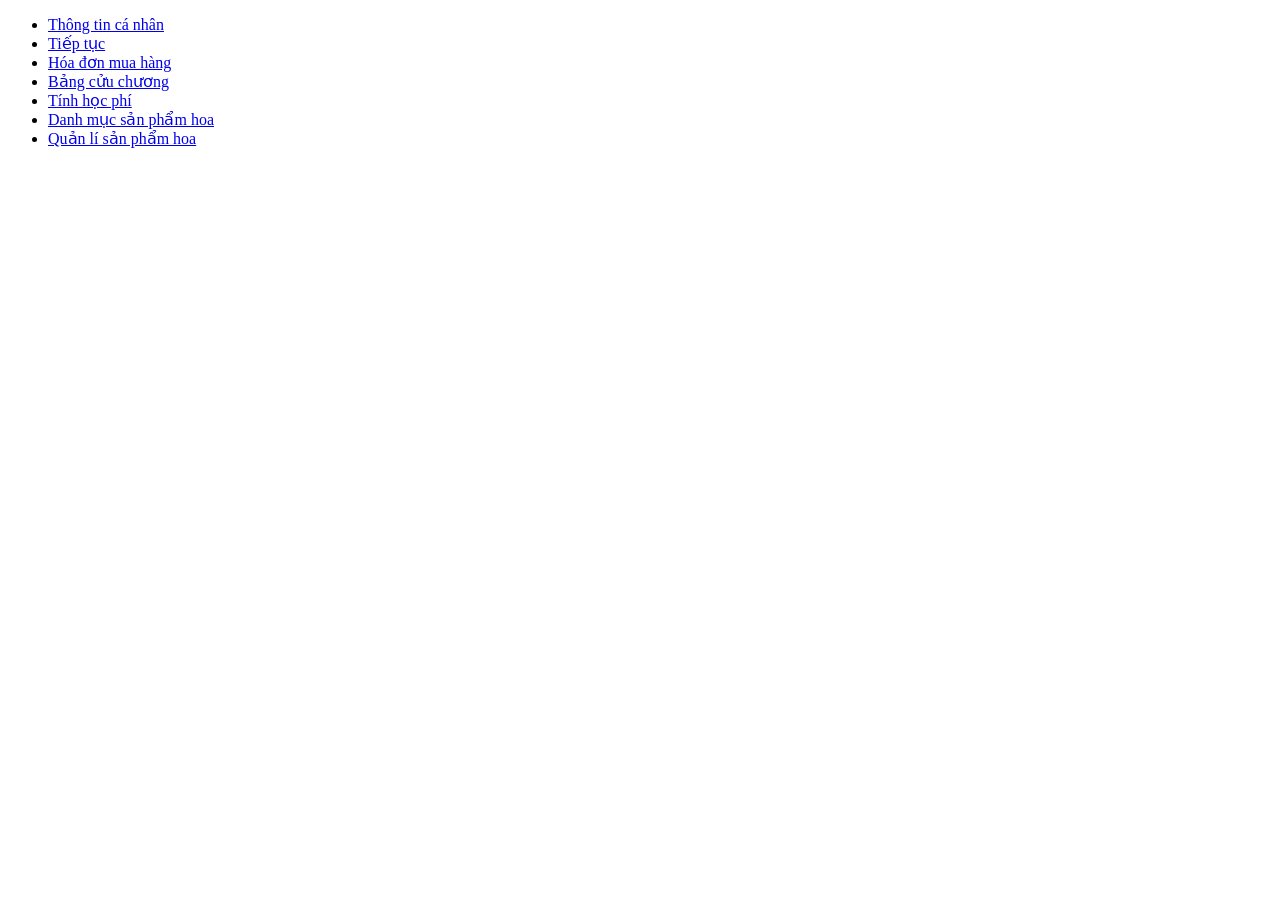
<file: index.html>
<!DOCTYPE html>
<html>
<head>
<title> Trang cá nhân </title>
<meta charset="utf-8">
</head>
<body>
<ul>
 <li> <a href = "htmlPTK/page1PTK.html"> Thông tin cá nhân </a>
 <li><a href = "htmlPTK/page2PTK.html">Tiếp tục</a></li> 
 <li><a href = "htmlPTK/page4PTK.html">Hóa đơn mua hàng</a></li> 
 <li><a href = "htmlPTK/page5PTK.html">Bảng cửu chương</a></li> 
 <li><a href = "htmlPTK/page6PTK.html">Tính học phí</a></li> 
 <li><a href = "htmlPTK/page7PTK.html">Danh mục sản phẩm hoa</a></li> 
 <li><a href = "htmlPTK/product-manager.html">Quản lí sản phẩm hoa</a></li> 
 
</ul>


</body>
</html>
</file>
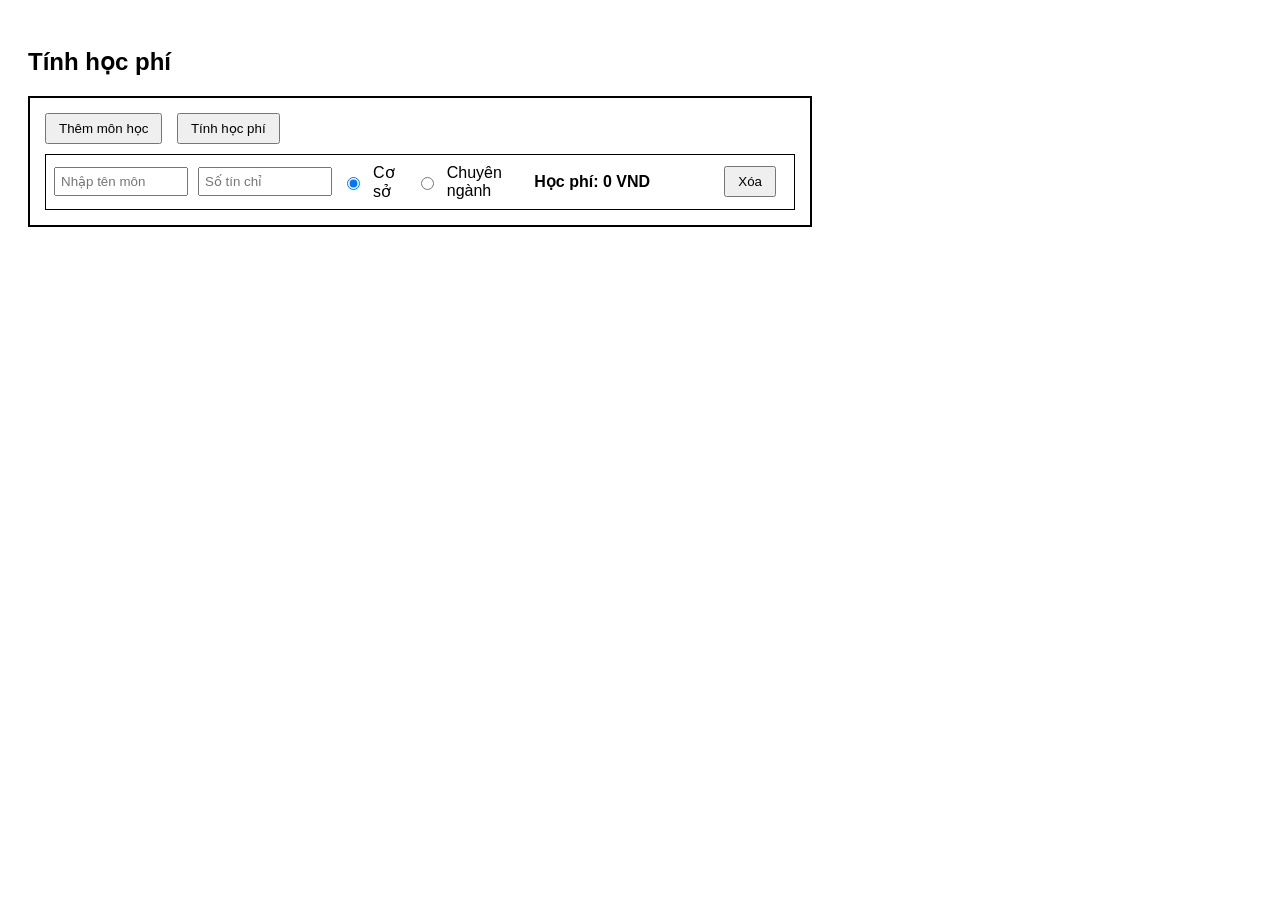
<file: htmlPTK/page6PTK.html>
<!DOCTYPE html>
<html lang="vi">
<head>
<meta charset="UTF-8">
<title>Tính học phí</title>
<link rel="stylesheet" href="../cssPTK/style6.css">

</head>

<body>

<h2>Tính học phí</h2>

<div class="container">

    <button onclick="themDong()">Thêm môn học</button>
    <button onclick="tinhHocPhi()">Tính học phí</button>

    <div id="list"></div>

</div>

<div id="ketqua"></div>
<script src="../jsPTK/lib6.js"></script>


</body>
</html>
</file>
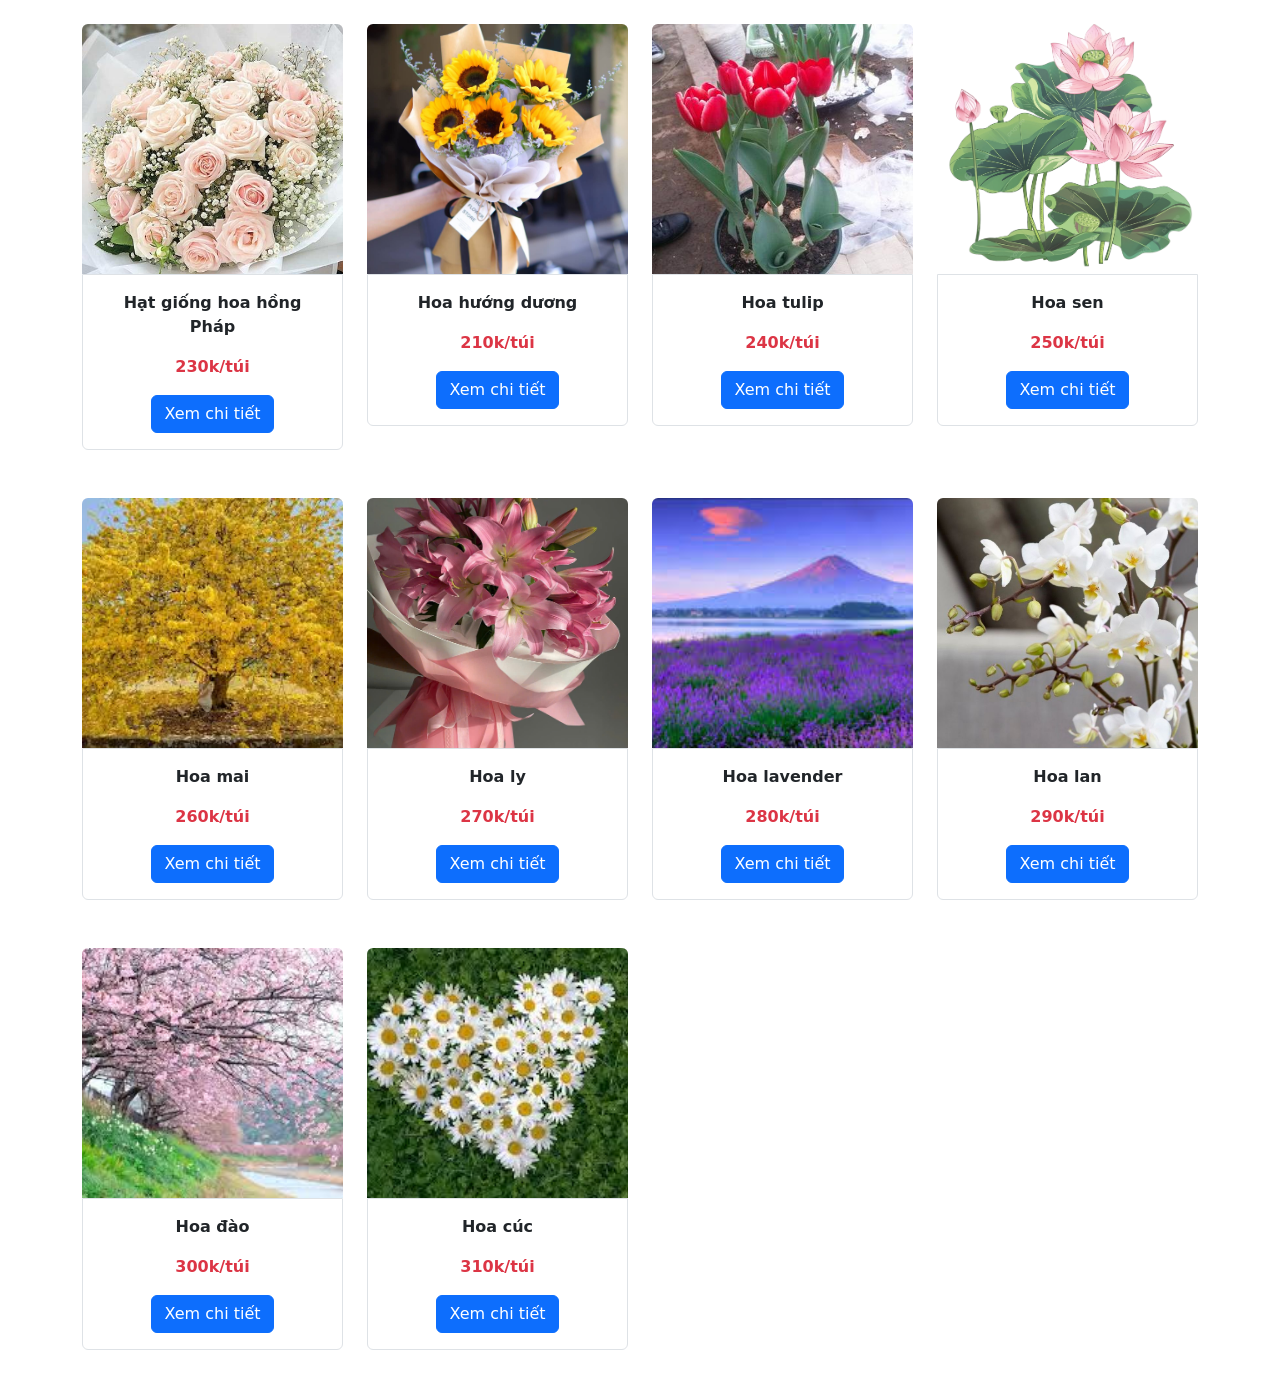
<file: htmlPTK/page7PTK.html>
<!DOCTYPE html>
<html lang="vi">

<head>

    <meta charset="utf-8">

    <title>Thiết kế form</title>

    <!-- Bootstrap CSS -->
    <link href="https://cdn.jsdelivr.net/npm/bootstrap@5.3.8/dist/css/bootstrap.min.css"
          rel="stylesheet">

    <!-- Bootstrap JS -->
    <script src="https://cdn.jsdelivr.net/npm/bootstrap@5.3.8/dist/js/bootstrap.bundle.min.js"></script>

    <!-- File JS -->
    <script src="../jsPTK/lib7.js"></script>

</head>

<body>

    <div class="container mt-4">

        <div
            class="product-list row row-cols-1 row-cols-md-4 g-4"
            id="product-list">

        </div>

    </div>

    <script>

        loadProduct(productList);

    </script>

</body>

</html>
</file>
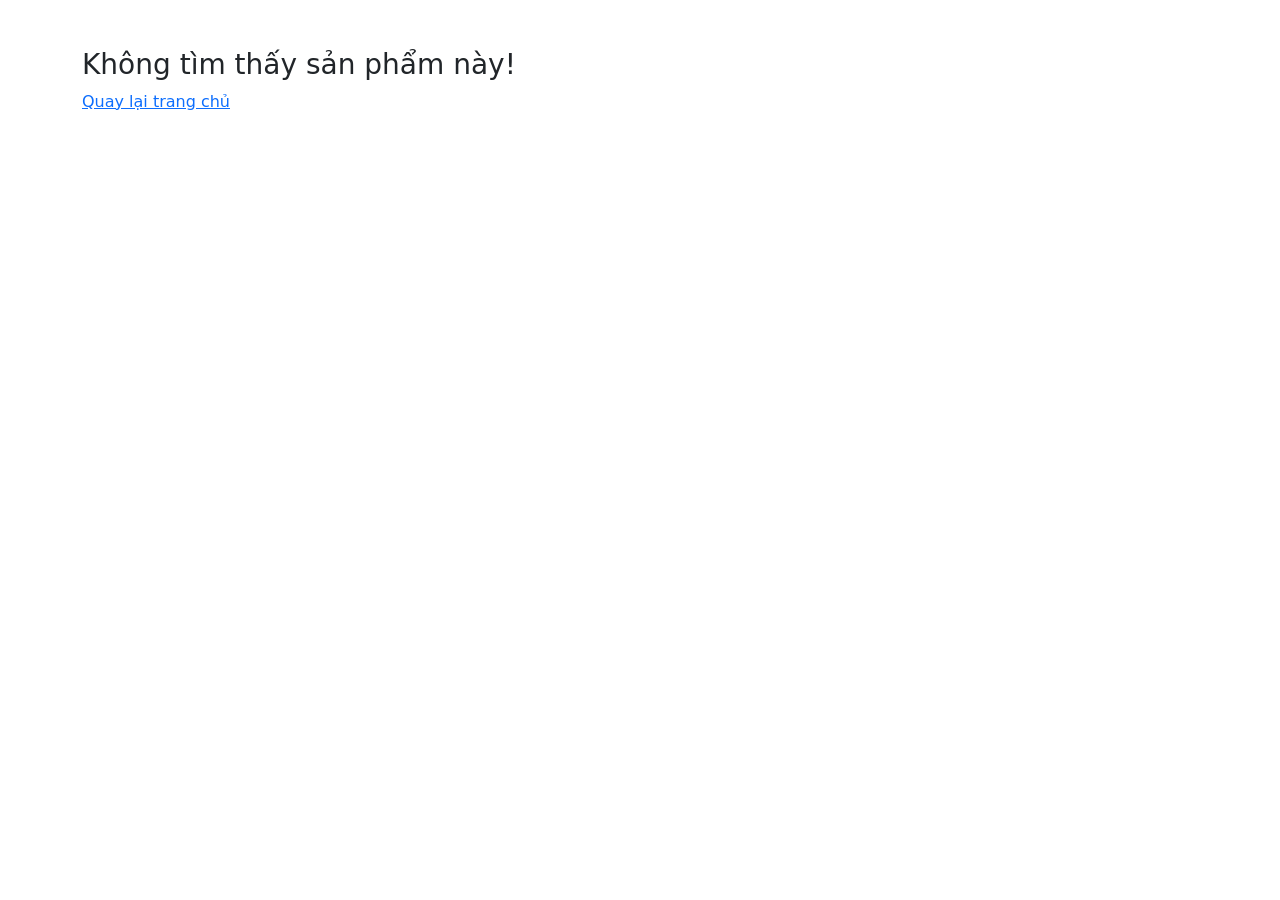
<file: htmlPTK/product-detail.html>
<!DOCTYPE html>
<html lang="vi">

<head>
    <meta charset="UTF-8">
    <meta name="viewport" content="width=device-width, initial-scale=1.0">

    <title>Chi tiết sản phẩm</title>

    <!-- Link Bootstrap 5 -->
    <!-- Latest compiled and minified CSS -->
    <link href="https://cdn.jsdelivr.net/npm/bootstrap@5.3.8/dist/css/bootstrap.min.css"
          rel="stylesheet">

    <!-- Latest compiled JavaScript -->
    <script src="https://cdn.jsdelivr.net/npm/bootstrap@5.3.8/dist/js/bootstrap.bundle.min.js"></script>

    <script src="../jsPTK/lib7.js"></script>
</head>

<body>

<div class="container mt-4">

    <!-- Điều hướng đơn giản -->
    <nav>
        <a href="../index.html" class="text-decoration-none">
            Trang chủ
        </a>
        /
        <span>Chi tiết sản phẩm</span>
    </nav>

    <hr> <!-- Đường kẻ ngang đơn giản -->

    <div class="row mt-4">

        <!-- Bên trái: Ảnh -->
        <div class="col-md-5">

            <img src="https://placeholder.com"
                 id="img-detail"
                 class="img-fluid border"
                 alt="Ảnh sản phẩm">

        </div>

        <!-- Bên phải: Thông tin -->
        <div class="col-md-7">

            <h2 id="name-detail" class="fw-bold">
                Tên sản phẩm
            </h2>

            <h4 id="price-detail" class="text-danger my-3">
                Giá: 0đ
            </h4>

            <p class="fw-bold mb-1">
                Mô tả sản phẩm:
            </p>

            <p id="desc-detail"
               class="text-secondary"
               style="text-align: justify;">

                Nội dung mô tả sẽ hiển thị tại đây...

            </p>

            <button class="btn btn-primary mt-3">
                Thêm vào giỏ hàng
            </button>

        </div>

    </div>

</div>

<script>

    // 2. Sử dụng URLSearchParams để lấy ID từ thanh địa chỉ (URL)

    const queryString = window.location.search;

    const urlParams = new URLSearchParams(queryString);

    const productId = urlParams.get('id');
    // Kết quả: "01" hoặc "02"...


    // 3. Tìm sản phẩm trong mảng dựa trên ID vừa lấy được

    const product = productList.find(item => item.id === productId);


    // 4. Nếu tìm thấy sản phẩm thì đổ dữ liệu ra HTML

    if (product) {

        document.getElementById('name-detail').innerText =
            product.name;

        document.getElementById('price-detail').innerText =
            `Giá: ${product.price}.000đ`;

        document.getElementById('desc-detail').innerText =
            product.desc;

        document.getElementById('img-detail').src =
            product.image;

    } else {

        // Trường hợp ID không tồn tại hoặc không tìm thấy

        document.body.innerHTML =
            `<div class="container mt-5">
                <h3>Không tìm thấy sản phẩm này!</h3>
                <a href="../index.html">
                    Quay lại trang chủ
                </a>
            </div>`;
    }

</script>

</body>
</html>
</file>
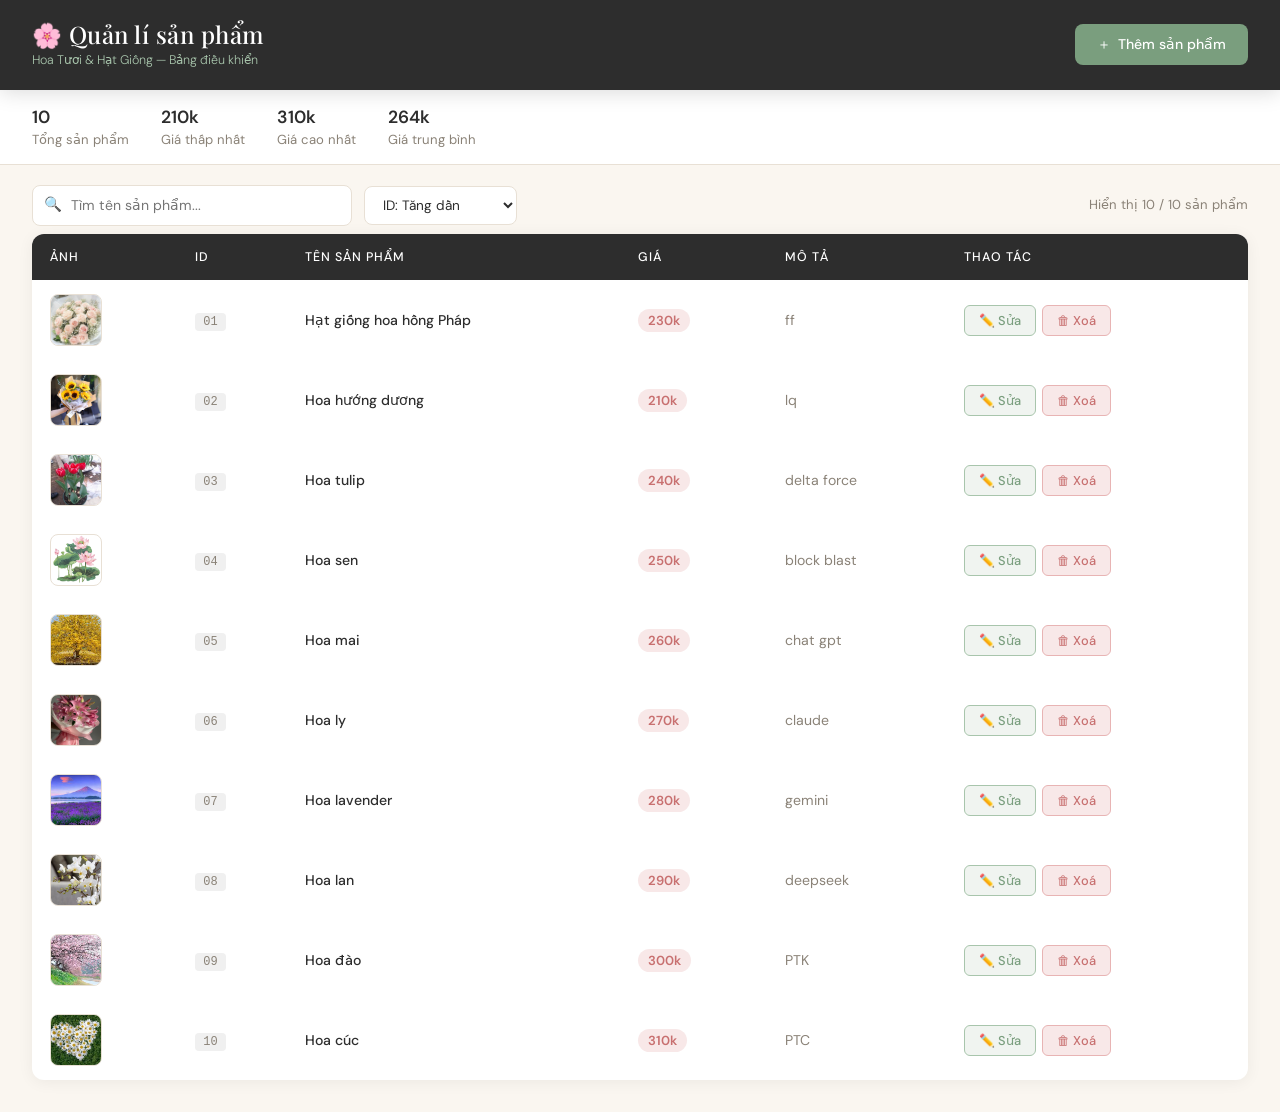
<file: htmlPTK/product-manager.html>
<!DOCTYPE html>
<html lang="vi">
<head>
    <meta charset="UTF-8">
    <meta name="viewport" content="width=device-width, initial-scale=1.0">
    <title>Quản lí sản phẩm</title>
    <link href="https://cdn.jsdelivr.net/npm/bootstrap@5.3.8/dist/css/bootstrap.min.css" rel="stylesheet">
    <script src="https://cdn.jsdelivr.net/npm/bootstrap@5.3.8/dist/js/bootstrap.bundle.min.js"></script>
    <link href="https://fonts.googleapis.com/css2?family=Playfair+Display:wght@600;700&family=DM+Sans:wght@300;400;500&display=swap" rel="stylesheet">

    <style>
        :root {
            --cream: #faf6f0;
            --sage: #7a9e7e;
            --sage-light: #a8c5ac;
            --rose: #c87070;
            --rose-light: #e8b4b4;
            --charcoal: #2d2d2d;
            --warm-gray: #8a8277;
            --border: #e8e0d5;
            --card-bg: #ffffff;
            --danger-soft: #f8e8e8;
            --success-soft: #e8f4e8;
        }

        * { box-sizing: border-box; }

        body {
            background: var(--cream);
            font-family: 'DM Sans', sans-serif;
            color: var(--charcoal);
            min-height: 100vh;
        }

        /* Header */
        .page-header {
            background: var(--charcoal);
            padding: 20px 32px;
            display: flex;
            align-items: center;
            justify-content: space-between;
            position: sticky;
            top: 0;
            z-index: 100;
            box-shadow: 0 2px 20px rgba(0,0,0,0.15);
        }

        .page-header h1 {
            font-family: 'Playfair Display', serif;
            color: #fff;
            font-size: 1.5rem;
            margin: 0;
            letter-spacing: 0.02em;
        }

        .page-header .subtitle {
            color: var(--sage-light);
            font-size: 0.78rem;
            margin-top: 2px;
            font-weight: 300;
        }

        .btn-add-main {
            background: var(--sage);
            color: #fff;
            border: none;
            padding: 10px 22px;
            border-radius: 8px;
            font-family: 'DM Sans', sans-serif;
            font-weight: 500;
            font-size: 0.88rem;
            cursor: pointer;
            display: flex;
            align-items: center;
            gap: 7px;
            transition: background 0.2s;
        }
        .btn-add-main:hover { background: #5e8462; }

        /* Stats bar */
        .stats-bar {
            background: #fff;
            border-bottom: 1px solid var(--border);
            padding: 14px 32px;
            display: flex;
            gap: 32px;
            font-size: 0.82rem;
            color: var(--warm-gray);
        }
        .stat-item strong {
            color: var(--charcoal);
            font-size: 1.1rem;
            font-weight: 600;
            display: block;
        }

        /* Toolbar */
        .toolbar {
            padding: 20px 32px 8px;
            display: flex;
            align-items: center;
            gap: 12px;
            flex-wrap: wrap;
        }

        .search-wrap {
            position: relative;
            flex: 1;
            min-width: 220px;
            max-width: 320px;
        }
        .search-wrap input {
            width: 100%;
            padding: 9px 14px 9px 38px;
            border: 1.5px solid var(--border);
            border-radius: 8px;
            background: #fff;
            font-family: 'DM Sans', sans-serif;
            font-size: 0.88rem;
            outline: none;
            transition: border 0.2s;
        }
        .search-wrap input:focus { border-color: var(--sage); }
        .search-icon {
            position: absolute;
            left: 12px;
            top: 50%;
            transform: translateY(-50%);
            color: var(--warm-gray);
            font-size: 0.9rem;
        }

        .sort-select {
            padding: 9px 14px;
            border: 1.5px solid var(--border);
            border-radius: 8px;
            background: #fff;
            font-family: 'DM Sans', sans-serif;
            font-size: 0.85rem;
            color: var(--charcoal);
            outline: none;
            cursor: pointer;
        }
        .sort-select:focus { border-color: var(--sage); }

        .count-label {
            margin-left: auto;
            font-size: 0.82rem;
            color: var(--warm-gray);
        }

        /* Table */
        .table-wrap {
            padding: 0 32px 32px;
        }

        .product-table {
            width: 100%;
            border-collapse: separate;
            border-spacing: 0;
            background: #fff;
            border-radius: 12px;
            overflow: hidden;
            box-shadow: 0 2px 16px rgba(0,0,0,0.06);
        }

        .product-table thead tr {
            background: var(--charcoal);
        }
        .product-table thead th {
            color: #fff;
            font-family: 'DM Sans', sans-serif;
            font-weight: 500;
            font-size: 0.78rem;
            text-transform: uppercase;
            letter-spacing: 0.08em;
            padding: 14px 18px;
            border: none;
        }

        .product-table tbody tr {
            border-bottom: 1px solid var(--border);
            transition: background 0.15s;
        }
        .product-table tbody tr:last-child { border-bottom: none; }
        .product-table tbody tr:hover { background: #fdf9f5; }

        .product-table tbody td {
            padding: 14px 18px;
            font-size: 0.88rem;
            vertical-align: middle;
            border: none;
        }

        .product-thumb {
            width: 52px;
            height: 52px;
            object-fit: cover;
            border-radius: 8px;
            border: 1px solid var(--border);
        }

        .product-name-cell {
            font-weight: 500;
        }

        .price-badge {
            background: var(--danger-soft);
            color: var(--rose);
            font-weight: 600;
            padding: 3px 10px;
            border-radius: 20px;
            font-size: 0.82rem;
            white-space: nowrap;
        }

        .id-badge {
            background: #f0f0f0;
            color: var(--warm-gray);
            font-size: 0.75rem;
            padding: 2px 8px;
            border-radius: 4px;
            font-family: monospace;
        }

        .desc-cell {
            color: var(--warm-gray);
            max-width: 140px;
            white-space: nowrap;
            overflow: hidden;
            text-overflow: ellipsis;
        }

        .action-btns {
            display: flex;
            gap: 6px;
        }

        .btn-edit {
            background: #f0f4f0;
            color: var(--sage);
            border: 1px solid var(--sage-light);
            padding: 5px 14px;
            border-radius: 6px;
            font-size: 0.8rem;
            font-weight: 500;
            cursor: pointer;
            transition: all 0.15s;
        }
        .btn-edit:hover { background: var(--sage); color: #fff; }

        .btn-delete {
            background: var(--danger-soft);
            color: var(--rose);
            border: 1px solid var(--rose-light);
            padding: 5px 14px;
            border-radius: 6px;
            font-size: 0.8rem;
            font-weight: 500;
            cursor: pointer;
            transition: all 0.15s;
        }
        .btn-delete:hover { background: var(--rose); color: #fff; }

        /* Empty state */
        .empty-state {
            text-align: center;
            padding: 60px 20px;
            color: var(--warm-gray);
        }
        .empty-state .emoji { font-size: 2.5rem; }
        .empty-state p { margin-top: 10px; font-size: 0.9rem; }

        /* Modal */
        .modal-content {
            border: none;
            border-radius: 14px;
            overflow: hidden;
        }

        .modal-header {
            background: var(--charcoal);
            color: #fff;
            border: none;
            padding: 18px 24px;
        }

        .modal-title {
            font-family: 'Playfair Display', serif;
            font-size: 1.15rem;
        }

        .modal-header .btn-close {
            filter: invert(1);
            opacity: 0.7;
        }

        .modal-body { padding: 24px; }
        .modal-footer { border-top: 1px solid var(--border); padding: 16px 24px; }

        .form-label {
            font-size: 0.82rem;
            font-weight: 500;
            color: var(--warm-gray);
            text-transform: uppercase;
            letter-spacing: 0.06em;
            margin-bottom: 5px;
        }

        .form-control, .form-control:focus {
            border: 1.5px solid var(--border);
            border-radius: 8px;
            font-family: 'DM Sans', sans-serif;
            font-size: 0.9rem;
            box-shadow: none;
        }
        .form-control:focus { border-color: var(--sage); }

        .btn-save {
            background: var(--sage);
            color: #fff;
            border: none;
            border-radius: 8px;
            padding: 9px 24px;
            font-family: 'DM Sans', sans-serif;
            font-weight: 500;
        }
        .btn-save:hover { background: #5e8462; color: #fff; }

        .btn-cancel {
            background: #f0f0f0;
            color: var(--charcoal);
            border: none;
            border-radius: 8px;
            padding: 9px 18px;
            font-family: 'DM Sans', sans-serif;
        }

        /* Delete confirm modal */
        .modal-delete .modal-header { background: var(--rose); }

        /* Toast */
        .toast-container {
            position: fixed;
            bottom: 24px;
            right: 24px;
            z-index: 9999;
        }
        .toast {
            border-radius: 10px;
            border: none;
            box-shadow: 0 4px 20px rgba(0,0,0,0.12);
            font-family: 'DM Sans', sans-serif;
            font-size: 0.88rem;
        }
        .toast.success { border-left: 4px solid var(--sage); }
        .toast.danger { border-left: 4px solid var(--rose); }

        @media (max-width: 768px) {
            .page-header { padding: 16px 16px; }
            .toolbar { padding: 16px 16px 8px; }
            .table-wrap { padding: 0 16px 24px; }
            .stats-bar { padding: 12px 16px; gap: 20px; }
            .product-table thead th:nth-child(1),
            .product-table tbody td:nth-child(1) { display: none; }
        }
    </style>
</head>
<body>

<!-- Header -->
<header class="page-header">
    <div>
        <h1>🌸 Quản lí sản phẩm</h1>
        <div class="subtitle">Hoa Tươi &amp; Hạt Giống — Bảng điều khiển</div>
    </div>
    <button class="btn-add-main" onclick="openAddModal()">
        <span>＋</span> Thêm sản phẩm
    </button>
</header>

<!-- Stats -->
<div class="stats-bar">
    <div class="stat-item">
        <strong id="stat-total">—</strong>
        Tổng sản phẩm
    </div>
    <div class="stat-item">
        <strong id="stat-min">—</strong>
        Giá thấp nhất
    </div>
    <div class="stat-item">
        <strong id="stat-max">—</strong>
        Giá cao nhất
    </div>
    <div class="stat-item">
        <strong id="stat-avg">—</strong>
        Giá trung bình
    </div>
</div>

<!-- Toolbar -->
<div class="toolbar">
    <div class="search-wrap">
        <span class="search-icon">🔍</span>
        <input type="text" id="search-input" placeholder="Tìm tên sản phẩm..." oninput="renderTable()">
    </div>
    <select class="sort-select" id="sort-select" onchange="renderTable()">
        <option value="id-asc">ID: Tăng dần</option>
        <option value="id-desc">ID: Giảm dần</option>
        <option value="name-asc">Tên: A → Z</option>
        <option value="name-desc">Tên: Z → A</option>
        <option value="price-asc">Giá: Thấp → Cao</option>
        <option value="price-desc">Giá: Cao → Thấp</option>
    </select>
    <div class="count-label" id="count-label"></div>
</div>

<!-- Table -->
<div class="table-wrap">
    <table class="product-table">
        <thead>
            <tr>
                <th>Ảnh</th>
                <th>ID</th>
                <th>Tên sản phẩm</th>
                <th>Giá</th>
                <th>Mô tả</th>
                <th>Thao tác</th>
            </tr>
        </thead>
        <tbody id="table-body"></tbody>
    </table>
</div>

<!-- Toast container -->
<div class="toast-container" id="toast-container"></div>

<!-- ===== Modal Thêm / Sửa ===== -->
<div class="modal fade" id="formModal" tabindex="-1">
    <div class="modal-dialog modal-dialog-centered">
        <div class="modal-content">
            <div class="modal-header">
                <span class="modal-title" id="formModalTitle">Thêm sản phẩm mới</span>
                <button type="button" class="btn-close" data-bs-dismiss="modal"></button>
            </div>
            <div class="modal-body">
                <input type="hidden" id="edit-index">

                <div class="mb-3">
                    <label class="form-label">ID sản phẩm</label>
                    <input type="text" class="form-control" id="field-id" placeholder="VD: 11">
                </div>
                <div class="mb-3">
                    <label class="form-label">Tên sản phẩm</label>
                    <input type="text" class="form-control" id="field-name" placeholder="VD: Hoa hồng đỏ">
                </div>
                <div class="mb-3">
                    <label class="form-label">Giá (đơn vị: nghìn đồng)</label>
                    <input type="number" class="form-control" id="field-price" placeholder="VD: 250">
                </div>
                <div class="mb-3">
                    <label class="form-label">URL ảnh</label>
                    <input type="text" class="form-control" id="field-image" placeholder="../assetsPTK/imagesPTK/...">
                </div>
                <div class="mb-3">
                    <label class="form-label">Mô tả</label>
                    <input type="text" class="form-control" id="field-desc" placeholder="Mô tả ngắn...">
                </div>
                <div class="mb-1">
                    <label class="form-label">Link chi tiết</label>
                    <input type="text" class="form-control" id="field-link" placeholder="product-detail.html?id=11">
                </div>
            </div>
            <div class="modal-footer">
                <button type="button" class="btn-cancel btn" data-bs-dismiss="modal">Huỷ</button>
                <button type="button" class="btn-save btn" onclick="saveProduct()">Lưu</button>
            </div>
        </div>
    </div>
</div>

<!-- ===== Modal Xoá ===== -->
<div class="modal fade modal-delete" id="deleteModal" tabindex="-1">
    <div class="modal-dialog modal-dialog-centered modal-sm">
        <div class="modal-content">
            <div class="modal-header">
                <span class="modal-title">Xác nhận xoá</span>
                <button type="button" class="btn-close" data-bs-dismiss="modal"></button>
            </div>
            <div class="modal-body">
                <p style="font-size:0.9rem">Bạn có chắc muốn xoá sản phẩm <strong id="delete-name"></strong> không?</p>
            </div>
            <div class="modal-footer">
                <button class="btn-cancel btn" data-bs-dismiss="modal">Huỷ</button>
                <button class="btn-delete btn" id="confirm-delete-btn">Xoá</button>
            </div>
        </div>
    </div>
</div>

<script>
// ============================================================
// DATA — copy từ lib7.js (trong thực tế dùng <script src>)
// ============================================================
let products = [
    { id:"01", name:"Hạt giống hoa hồng Pháp", price:230, image:"../assetsPTK/imagesPTK/rose2.jpg",        productLink:"product-detail.html?id=01", desc:"ff" },
    { id:"02", name:"Hoa hướng dương",          price:210, image:"../assetsPTK/imagesPTK/huong-duong.jpg",  productLink:"product-detail.html?id=02", desc:"lq" },
    { id:"03", name:"Hoa tulip",                price:240, image:"../assetsPTK/imagesPTK/hoa-tulip.png",    productLink:"product-detail.html?id=03", desc:"delta force" },
    { id:"04", name:"Hoa sen",                  price:250, image:"../assetsPTK/imagesPTK/hoa-sen.png",      productLink:"product-detail.html?id=04", desc:"block blast" },
    { id:"05", name:"Hoa mai",                  price:260, image:"../assetsPTK/imagesPTK/hoa-mai.jpg",      productLink:"product-detail.html?id=05", desc:"chat gpt" },
    { id:"06", name:"Hoa ly",                   price:270, image:"../assetsPTK/imagesPTK/hoa-ly.jpg",       productLink:"product-detail.html?id=06", desc:"claude" },
    { id:"07", name:"Hoa lavender",             price:280, image:"../assetsPTK/imagesPTK/hoa-lavender.jpg", productLink:"product-detail.html?id=07", desc:"gemini" },
    { id:"08", name:"Hoa lan",                  price:290, image:"../assetsPTK/imagesPTK/hoa-lan.jpg",      productLink:"product-detail.html?id=08", desc:"deepseek" },
    { id:"09", name:"Hoa đào",                  price:300, image:"../assetsPTK/imagesPTK/hoa-dao.jpg",      productLink:"product-detail.html?id=09", desc:"PTK" },
    { id:"10", name:"Hoa cúc",                  price:310, image:"../assetsPTK/imagesPTK/hoa-cuc.jpg",      productLink:"product-detail.html?id=10", desc:"PTC" },
];

// ============================================================
// RENDER
// ============================================================
function getFiltered() {
    const q = document.getElementById('search-input').value.toLowerCase().trim();
    const sort = document.getElementById('sort-select').value;

    let list = products.filter(p => p.name.toLowerCase().includes(q));

    list.sort((a, b) => {
        if (sort === 'id-asc')     return a.id.localeCompare(b.id);
        if (sort === 'id-desc')    return b.id.localeCompare(a.id);
        if (sort === 'name-asc')   return a.name.localeCompare(b.name, 'vi');
        if (sort === 'name-desc')  return b.name.localeCompare(a.name, 'vi');
        if (sort === 'price-asc')  return a.price - b.price;
        if (sort === 'price-desc') return b.price - a.price;
    });

    return list;
}

function renderTable() {
    const list = getFiltered();
    const tbody = document.getElementById('table-body');
    document.getElementById('count-label').textContent = `Hiển thị ${list.length} / ${products.length} sản phẩm`;

    if (list.length === 0) {
        tbody.innerHTML = `<tr><td colspan="6">
            <div class="empty-state">
                <div class="emoji">🌿</div>
                <p>Không tìm thấy sản phẩm nào.</p>
            </div>
        </td></tr>`;
        return;
    }

    tbody.innerHTML = list.map(p => {
        const realIdx = products.findIndex(x => x.id === p.id);
        return `
        <tr>
            <td><img src="${p.image}" class="product-thumb" alt="${p.name}" onerror="this.src='https://placehold.co/52x52/e8e0d5/8a8277?text=🌸'"></td>
            <td><span class="id-badge">${p.id}</span></td>
            <td class="product-name-cell">${p.name}</td>
            <td><span class="price-badge">${p.price}k</span></td>
            <td class="desc-cell" title="${p.desc}">${p.desc}</td>
            <td>
                <div class="action-btns">
                    <button class="btn-edit" onclick="openEditModal(${realIdx})">✏️ Sửa</button>
                    <button class="btn-delete" onclick="openDeleteModal(${realIdx})">🗑 Xoá</button>
                </div>
            </td>
        </tr>`;
    }).join('');

    updateStats();
}

function updateStats() {
    const prices = products.map(p => p.price);
    document.getElementById('stat-total').textContent = products.length;
    document.getElementById('stat-min').textContent   = Math.min(...prices) + 'k';
    document.getElementById('stat-max').textContent   = Math.max(...prices) + 'k';
    document.getElementById('stat-avg').textContent   = Math.round(prices.reduce((a,b)=>a+b,0)/prices.length) + 'k';
}

// ============================================================
// MODAL THÊM / SỬA
// ============================================================
const formModal = new bootstrap.Modal(document.getElementById('formModal'));

function openAddModal() {
    document.getElementById('formModalTitle').textContent = 'Thêm sản phẩm mới';
    document.getElementById('edit-index').value = '';
    ['id','name','price','image','desc','link'].forEach(f => document.getElementById('field-'+f).value = '');
    formModal.show();
}

function openEditModal(idx) {
    const p = products[idx];
    document.getElementById('formModalTitle').textContent = 'Chỉnh sửa sản phẩm';
    document.getElementById('edit-index').value = idx;
    document.getElementById('field-id').value    = p.id;
    document.getElementById('field-name').value  = p.name;
    document.getElementById('field-price').value = p.price;
    document.getElementById('field-image').value = p.image;
    document.getElementById('field-desc').value  = p.desc;
    document.getElementById('field-link').value  = p.productLink;
    formModal.show();
}

function saveProduct() {
    const id    = document.getElementById('field-id').value.trim();
    const name  = document.getElementById('field-name').value.trim();
    const price = parseInt(document.getElementById('field-price').value);
    const image = document.getElementById('field-image').value.trim();
    const desc  = document.getElementById('field-desc').value.trim();
    const link  = document.getElementById('field-link').value.trim();

    if (!id || !name || isNaN(price) || !image) {
        showToast('Vui lòng điền đầy đủ ID, tên, giá và ảnh!', 'danger');
        return;
    }

    const idx = document.getElementById('edit-index').value;
    const newProduct = { id, name, price, image, productLink: link || `product-detail.html?id=${id}`, desc };

    if (idx === '') {
        // Kiểm tra ID trùng
        if (products.find(p => p.id === id)) {
            showToast(`ID "${id}" đã tồn tại!`, 'danger');
            return;
        }
        products.push(newProduct);
        showToast(`Đã thêm "${name}" thành công! 🌸`, 'success');
    } else {
        products[parseInt(idx)] = newProduct;
        showToast(`Đã cập nhật "${name}" thành công! ✏️`, 'success');
    }

    formModal.hide();
    renderTable();
}

// ============================================================
// MODAL XOÁ
// ============================================================
const deleteModal = new bootstrap.Modal(document.getElementById('deleteModal'));
let pendingDeleteIdx = null;

function openDeleteModal(idx) {
    pendingDeleteIdx = idx;
    document.getElementById('delete-name').textContent = products[idx].name;
    deleteModal.show();
}

document.getElementById('confirm-delete-btn').addEventListener('click', () => {
    if (pendingDeleteIdx === null) return;
    const name = products[pendingDeleteIdx].name;
    products.splice(pendingDeleteIdx, 1);
    pendingDeleteIdx = null;
    deleteModal.hide();
    renderTable();
    showToast(`Đã xoá "${name}". 🗑`, 'danger');
});

// ============================================================
// TOAST
// ============================================================
function showToast(message, type = 'success') {
    const container = document.getElementById('toast-container');
    const id = 'toast-' + Date.now();
    const html = `
    <div id="${id}" class="toast show ${type}" role="alert">
        <div class="toast-body d-flex align-items-center gap-2">
            ${message}
            <button type="button" class="btn-close ms-auto" onclick="document.getElementById('${id}').remove()"></button>
        </div>
    </div>`;
    container.insertAdjacentHTML('beforeend', html);
    setTimeout(() => { const el = document.getElementById(id); if(el) el.remove(); }, 3500);
}

// ============================================================
// INIT
// ============================================================
renderTable();
</script>

</body>
</html>
</file>
<file: cssPTK/style6.css>
body{
    font-family: Arial;
    padding:20px;
}

.container{
    border:2px solid #000;
    padding:15px;
    width:750px;
}

button{
    margin-right:10px;
    padding:6px 12px;
    cursor:pointer;
}

.row{
    display:flex;
    align-items:center;
    gap:10px;
    border:1px solid #000;
    padding:8px;
    margin-top:10px;
}

.row input[type="text"],
.row input[type="number"]{
    padding:5px;
    width:120px;
}

.radio-group{
    display:flex;
    gap:10px;
    align-items:center;
}


.cost{
    min-width:180px;
    font-weight:bold;
}


.delete-btn{
    margin-left:auto;
}

#ketqua{
    margin-top:15px;
    font-weight:bold;
}
</file>
